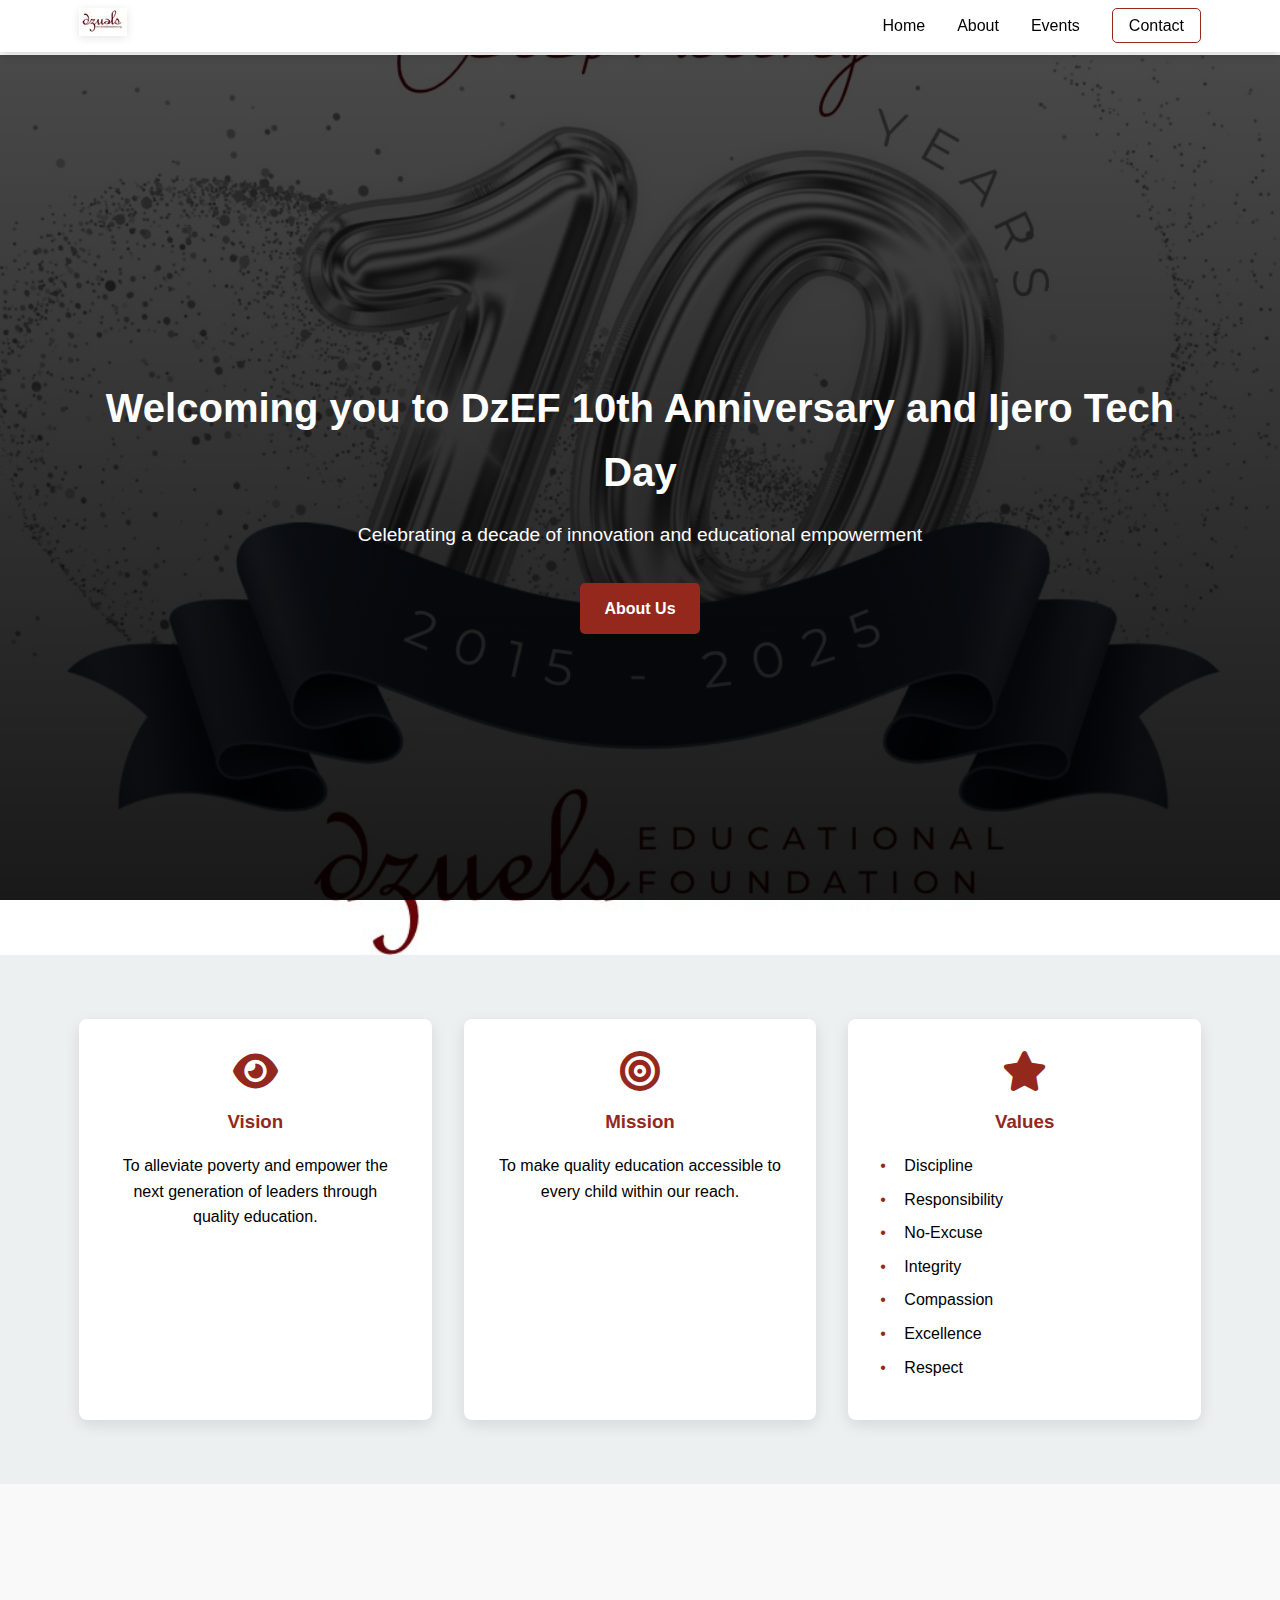
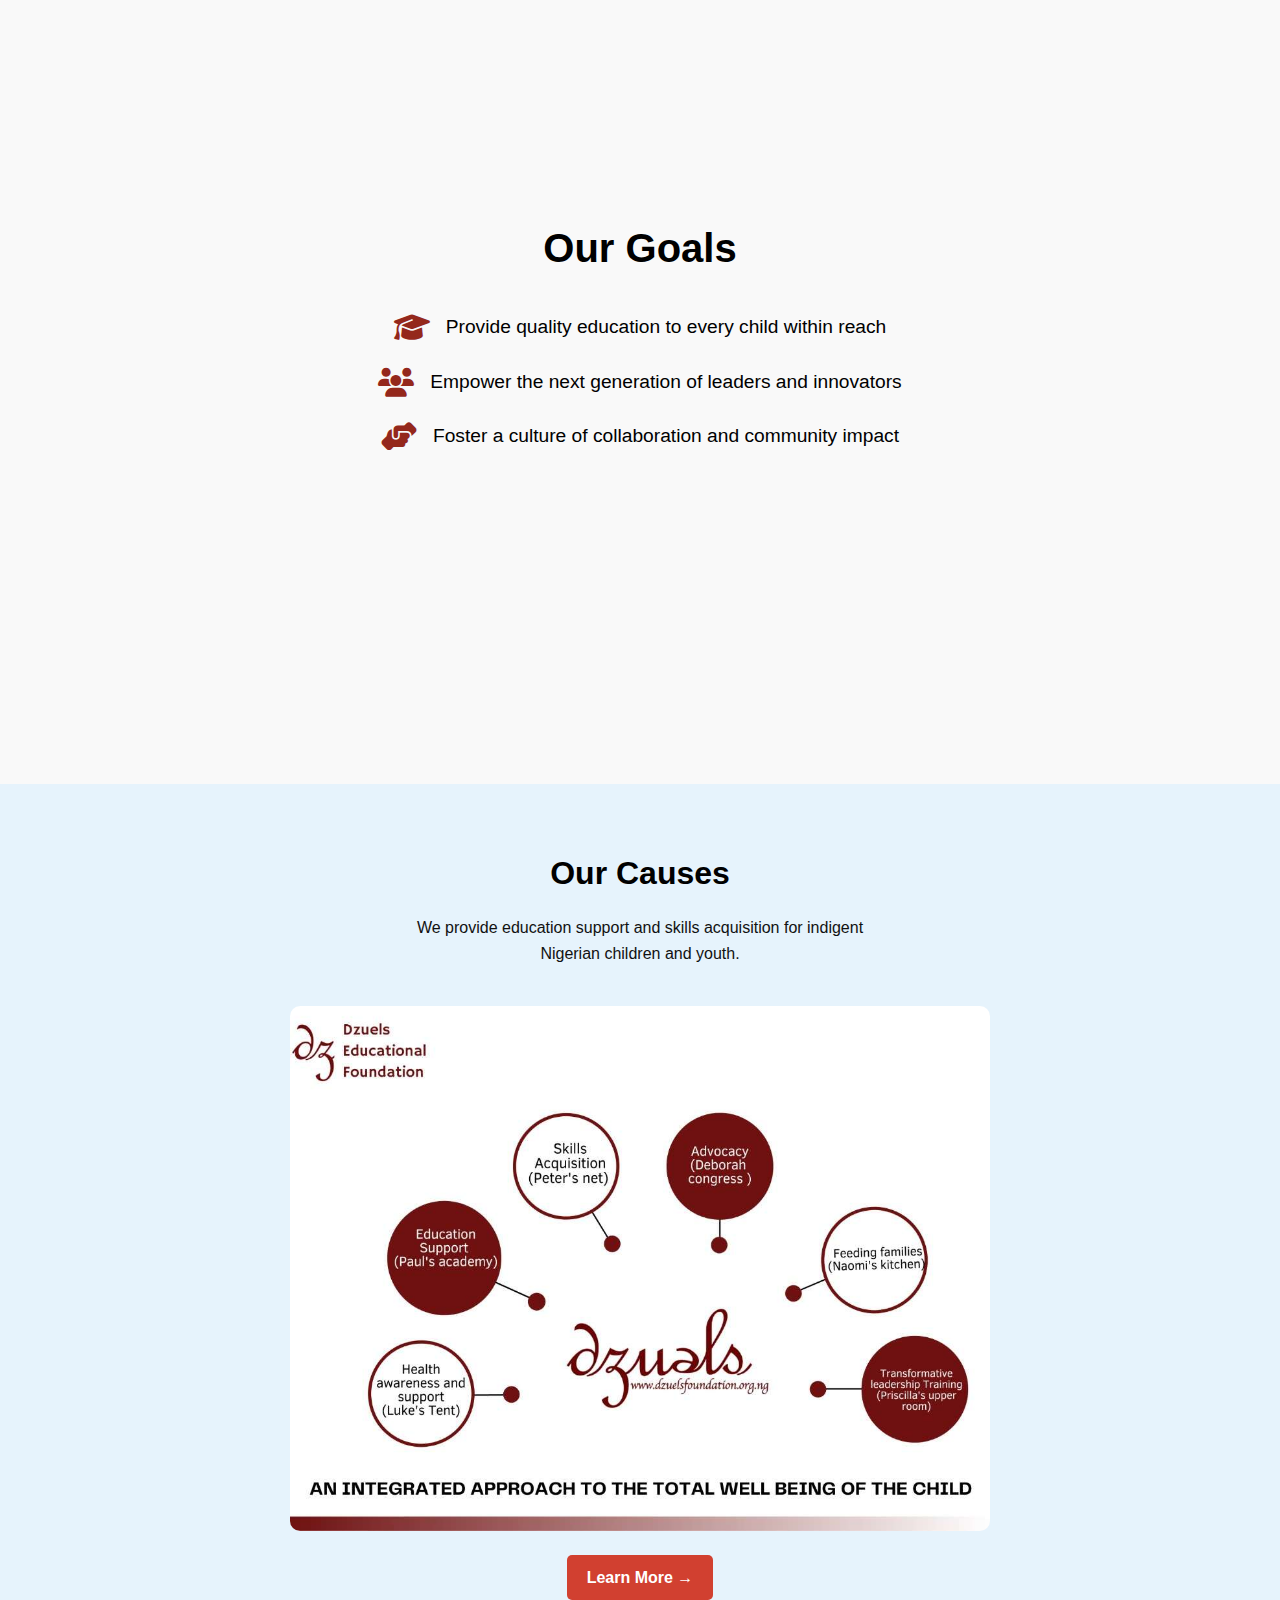
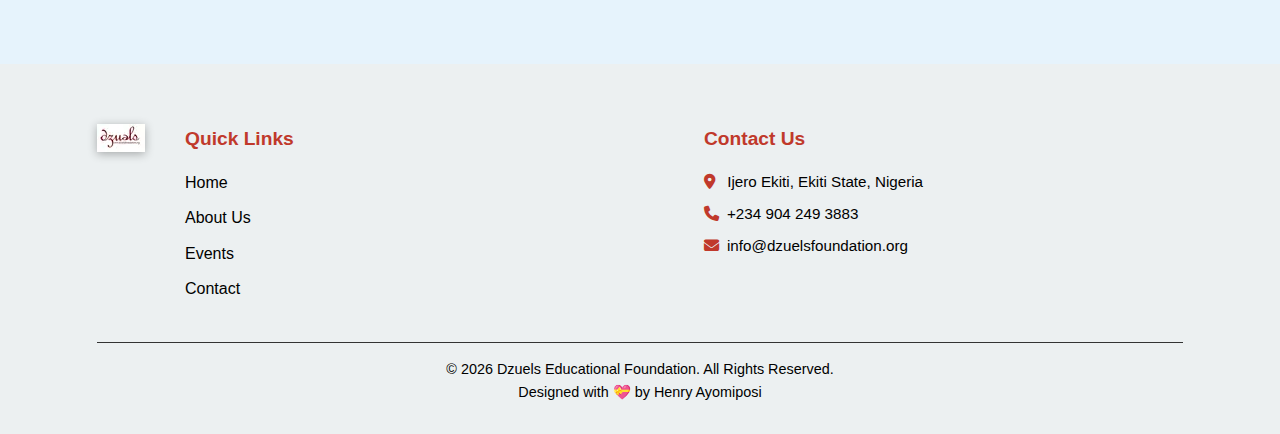
<file: index.html>
<!DOCTYPE html>
<html lang="en">
  <head>
    <meta charset="UTF-8" />
    <meta name="viewport" content="width=device-width, initial-scale=1.0" />
    <title>DzEF 10th Anniversary & Tech Day</title>
    <meta
      name="description"
      content="Celebrating a decade of innovation and educational empowerment at DzEF Foundation."
    />
    <meta name="keywords" content="DzEF, 10th Anniversary, Tech Day, Education, Innovation" />
    <meta name="author" content="Henry@dzuelsfoundation" />
    <link
      rel="icon"
      href="/Images/logo 2.png"
      type="image/x-icon"
    />
    <link rel="stylesheet" href="/Css/style.css" />
    <link
      rel="stylesheet"
      href="https://cdnjs.cloudflare.com/ajax/libs/font-awesome/6.4.0/css/all.min.css"
    />
  </head>
  <body>
    <!-- Navigation -->
    <nav class="navbar">
      <div class="container">
        <div class="logo">
          <img src="/Images/logo2.webp" alt="DzEF Foundation Logo" />
        </div>
        <ul class="nav-list">
          <li><a href="/index.html" class="active">Home</a></li>
          <li><a href="/Pages/about.html">About</a></li>
          <li><a href="/Pages/event.html">Events</a></li>
          <li><a href="/Pages/contact.html" class="contact-btn">Contact</a></li>
        </ul>
      </div>
    </nav>

    <!-- Hero -->
    <section class="hero">
      <div class="container">
        <div class="hero-content">
          <h1>Welcoming you to DzEF 10th Anniversary and Ijero Tech Day</h1>
          <p class="subtitle">
            Celebrating a decade of innovation and educational empowerment
          </p>
          <a href="/Pages/about.html" class="cta-button">About Us</a>
        </div>
      </div>
    </section>

    <!-- Mission -->
    <section class="mission-section">
      <div class="container">
        <div class="mission-grid">
          <div class="mission-card">
            <i class="fas fa-eye"></i>
            <h3>Vision</h3>
            <p>
              To alleviate poverty and empower the next generation of leaders
              through quality education.
            </p>
          </div>
          <div class="mission-card">
            <i class="fas fa-bullseye"></i>
            <h3>Mission</h3>
            <p>
              To make quality education accessible to every child within our
              reach.
            </p>
          </div>
          <div class="mission-card">
            <i class="fas fa-star"></i>
            <h3>Values</h3>
            <ul class="values-list">
              <li>Discipline</li>
              <li>Responsibility</li>
              <li>No-Excuse</li>
              <li>Integrity</li>
              <li>Compassion</li>
              <li>Excellence</li>
              <li>Respect</li>
            </ul>
          </div>
        </div>
      </div>
    </section>

    <!-- Goals -->
    <section class="goals-section">
      <div class="container">
        <h2 class="section-title">Our Goals</h2>
        <div class="goals-list">
          <div class="goal-item">
            <i class="fas fa-graduation-cap"></i>
            <p>Provide quality education to every child within reach</p>
          </div>
          <div class="goal-item">
            <i class="fas fa-users"></i>
            <p>Empower the next generation of leaders and innovators</p>
          </div>
          <div class="goal-item">
            <i class="fas fa-hands-helping"></i>
            <p>Foster a culture of collaboration and community impact</p>
          </div>
        </div>
      </div>
    </section>

    <!-- Causes -->
    <section class="causes-section">
      <div class="container">
        <div class="causes-content">
          <div class="causes-text">
            <h2>Our Causes</h2>
            <p>
              We provide education support and skills acquisition for indigent
              Nigerian children and youth.
            </p>
          </div>
          <div class="causes-image">
            <img
              src="/Images/dzuels.jpg"
              alt="DzEF Foundation beneficiaries"
              class="responsive-img"
            />
          </div>
          <a href="/Pages/about.html" class="learn-more">Learn More →</a>
        </div>
      </div>
    </section>

    <!-- Footer -->
    <footer class="main-footer">
      <div class="container">
        <div class="footer-content">
          <div class="footer-logo">
            <img src="/Images/logo2.webp" alt="DzEF Foundation Logo" />
          </div>
          <div class="footer-links">
            <h4>Quick Links</h4>
            <ul>
              <li><a href="/index.html">Home</a></li>
              <li><a href="/Pages/about.html">About Us</a></li>
              <li><a href="/Pages/event.html">Events</a></li>
              <li><a href="/Pages/contact.html">Contact</a></li>
            </ul>
          </div>
          <div class="footer-contact">
            <h4>Contact Us</h4>
            <p>
              <i class="fas fa-map-marker-alt"></i> Ijero Ekiti, Ekiti State,
              Nigeria
            </p>
            <p><i class="fas fa-phone"></i>+234 904 249 3883</p>
            <p><i class="fas fa-envelope"></i>info@dzuelsfoundation.org</p>
          </div>
        </div>
        <div class="footer-bottom">
          <p>
            &copy; <span id="year"></span> Dzuels Educational Foundation. All
            Rights Reserved.
          </p>
          <p>Designed with 💝 by <a href="#">Henry Ayomiposi</a></p>
        </div>
      </div>
    </footer>

    <script src="/JS/main.js"></script>
  </body>
</html>
</file>
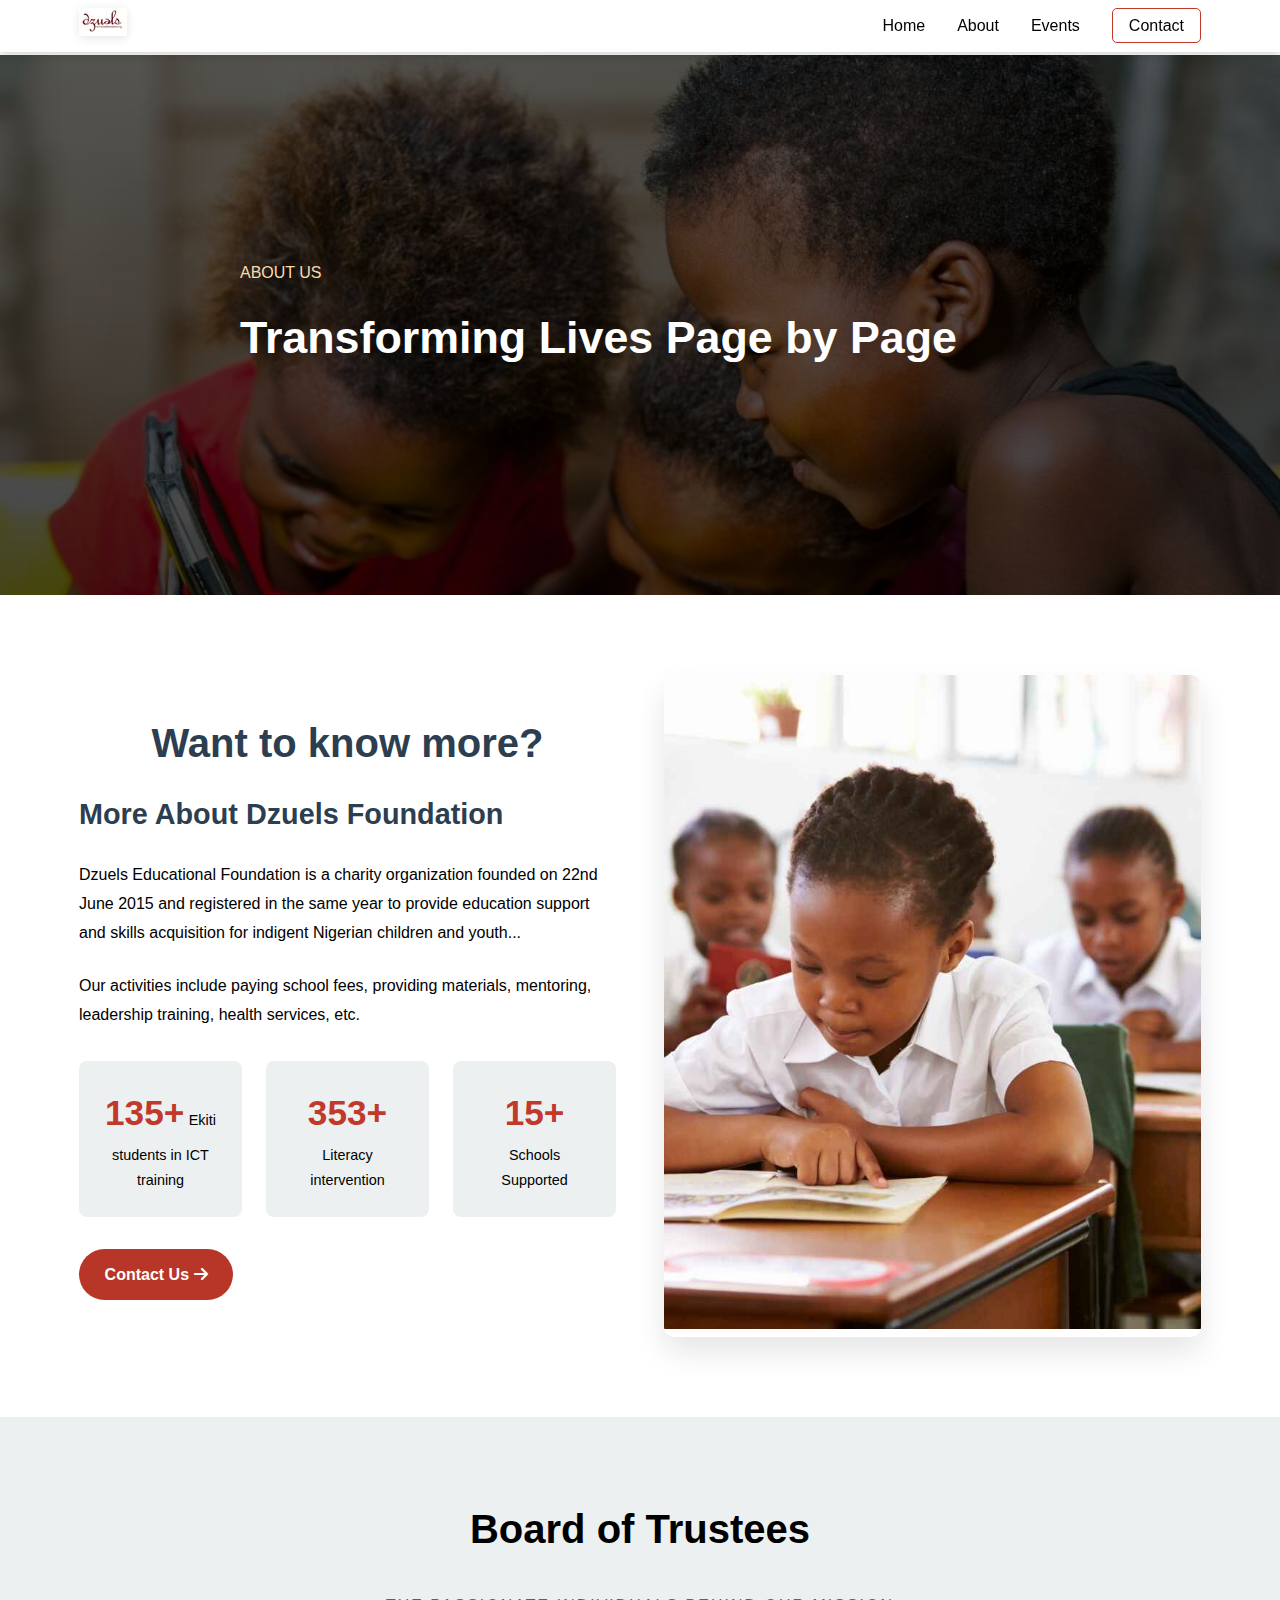
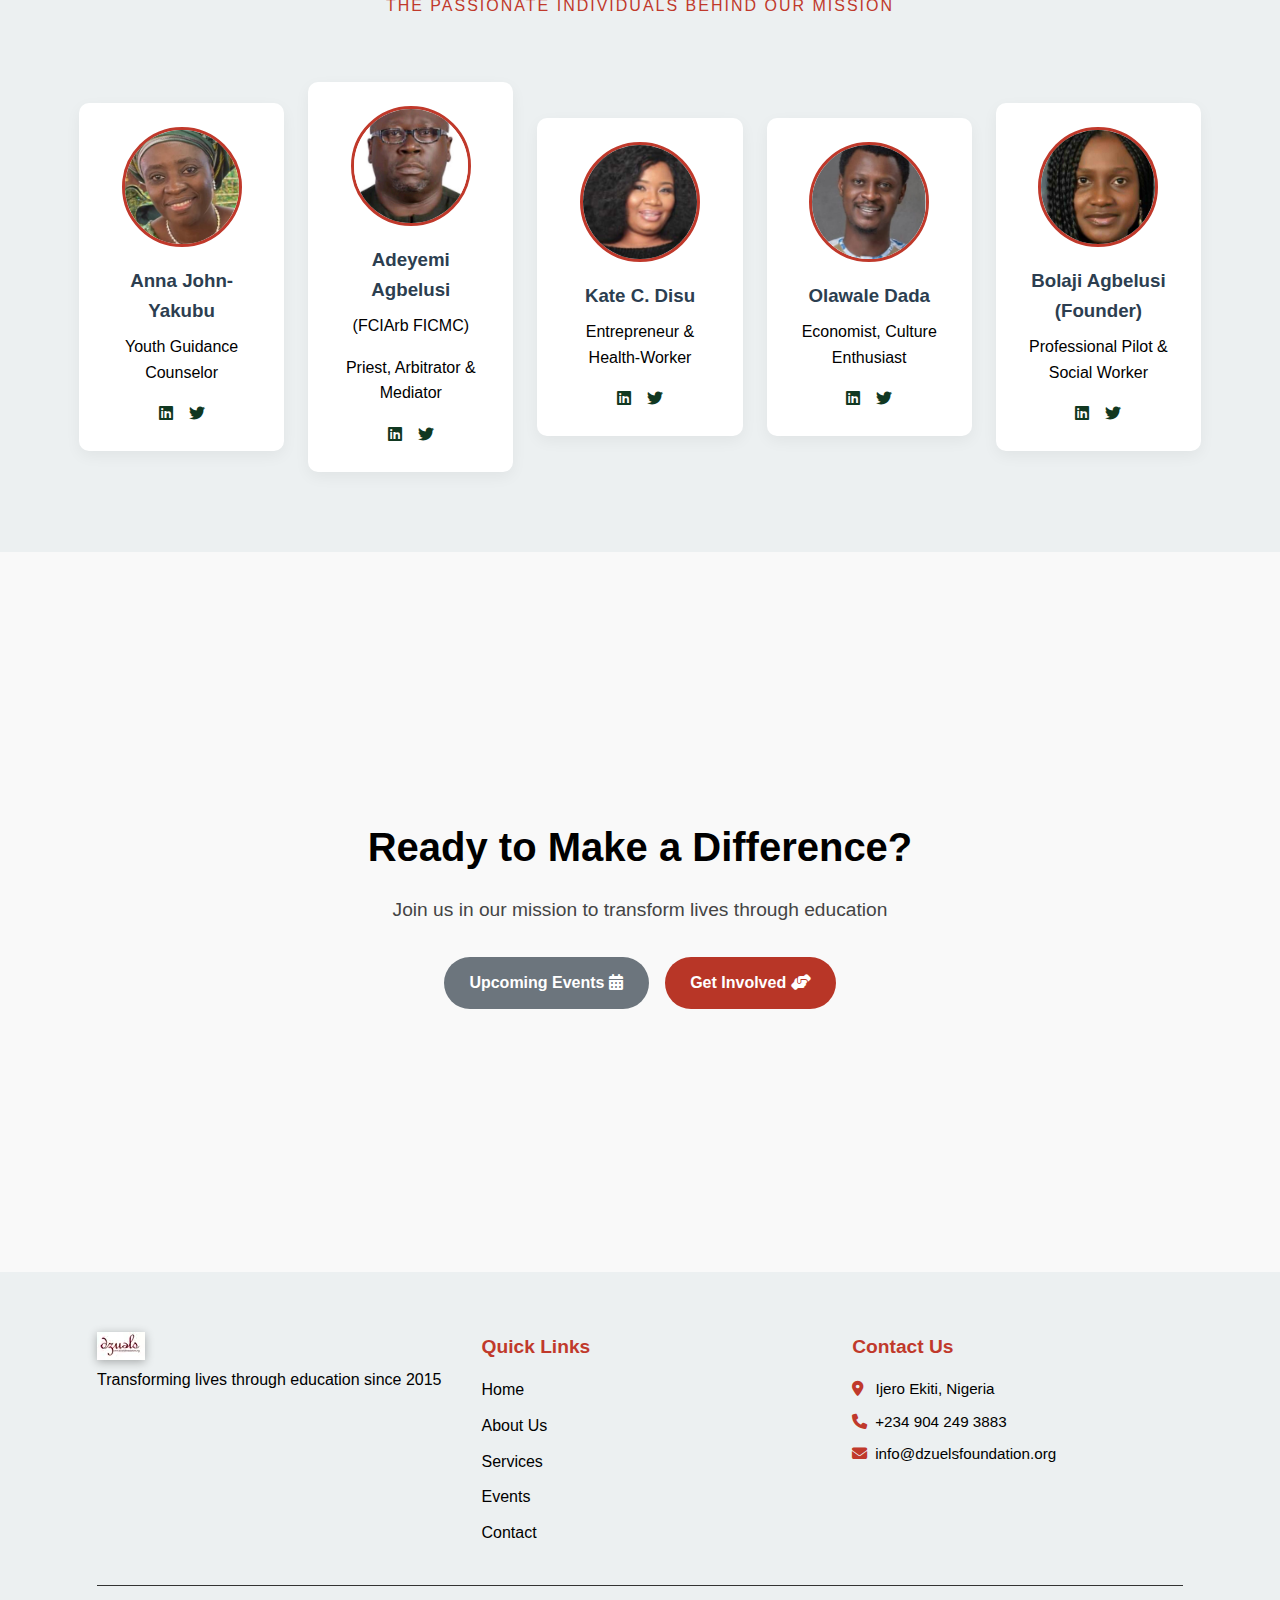
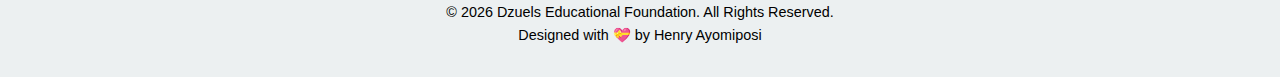
<file: Pages/about.html>
<!DOCTYPE html>
<html lang="en">
<head>
  <meta charset="UTF-8" />
  <meta name="viewport" content="width=device-width, initial-scale=1.0"/>
  <title>About Us | Dzuels Foundation</title>
  <link rel="stylesheet" href="/Css/style.css" />
  <link rel="stylesheet" href="/Css/about.css" />
  <link rel="stylesheet" href="https://cdnjs.cloudflare.com/ajax/libs/font-awesome/6.4.0/css/all.min.css" />
</head>
<body>
  <!-- Navigation -->
  <nav class="navbar">
    <div class="container">
      <div class="logo">
        <img src="/Images/logo2.webp" alt="Dzuels Foundation Logo">
      </div>
      <ul class="nav-list">
        <li><a href="/index.html">Home</a></li>
        <li><a href="/Pages/about.html" class="active">About</a></li>
        <li><a href="/Pages/event.html">Events</a></li>
        <li><a href="/Pages/contact.html" class="contact-btn">Contact</a></li>
      </ul>
    </div>
  </nav>

  <!-- About Hero Section -->
  <section class="about-hero"> 
    <div class="container">
      <div class="about-header-content">
        <p class="subtitle">About Us</p>
        <h1>Transforming Lives Page by Page</h1>
      </div>
    </div>
  </section>

  <!-- Main About Content -->
  <section class="about-main">
    <div class="container">
      <div class="about-grid">
        <div class="about-content">
          <h2 class="section-title">Want to know more?</h2>
          <h3>More About Dzuels Foundation</h3>
          <div class="about-text">
            <p>Dzuels Educational Foundation is a charity organization founded on 22nd June 2015 and registered in the same year to provide education support and skills acquisition for indigent Nigerian children and youth...</p>
            <p>Our activities include paying school fees, providing materials, mentoring, leadership training, health services, etc.</p>
          </div>
          <div class="about-stats">
            <div class="stat-item">
              <span class="stat-number">135+</span>
              <span class="stat-label">Ekiti students in ICT training</span>
            </div>
            <div class="stat-item">
              <span class="stat-number">353+</span>
              <span class="stat-label">Literacy intervention</span>
            </div>
            <div class="stat-item">
              <span class="stat-number">15+</span>
              <span class="stat-label">Schools Supported</span>
            </div>
          </div>
          <a href="https://dzuelsfoundation.org/contact" class="cta-button">Contact Us <i class="fas fa-arrow-right"></i></a>
        </div>
        <div class="about-image">
          <img src="/Images/boutpic.jpg" alt="Helping Children" class="about-img" />
          <div class="image-overlay"><p>Our team making a difference</p></div>
        </div>
      </div>
    </div>
  </section>

  <!-- Our Team -->
  <section class="team-section">
    <div class="container">
      <h2 class="section-title">Board of Trustees</h2>
      <p class="section-subtitle">The passionate individuals behind our mission</p>
      <div class="team-grid">
        <!-- Team Card 1 -->
        <div class="team-grid">
  <!-- Team Card 1 -->
  <div class="team-card">
    <div class="team-img">
      <img src="/Images/annah john  yakubu.jpg" alt="Team Member 1">
    </div>
    <h3>Anna John-Yakubu</h3>
    <p>Youth Guidance Counselor</p>
    <div class="social-links">
      <a target="_blank" href="https://www.linkedin.com/in/anna-john-yakubu-05b0b260/"><i class="fab fa-linkedin"></i></a>
      <a href="#"><i class="fab fa-twitter"></i></a>
    </div>
  </div>

  <!-- Team Card 2 -->
  <div class="team-card">
    <div class="team-img">
      <img src="/Images/adeyemi.jpg" alt="Team Member 2">
    </div>
    <h3>Adeyemi Agbelusi</h3>
    <p>(FCIArb FICMC)</p>
    <p>Priest, Arbitrator & Mediator</p>
    <div class="social-links">
      <a target="_blank" href="https://www.linkedin.com/in/yemi-agbelusi/"><i class="fab fa-linkedin"></i></a>
      <a target="_blank" href="https://x.com/adeyemiagbelusi"><i class="fab fa-twitter"></i></a>
    </div>
  </div>

  <!-- Team Card 3 -->
  <div class="team-card">
    <div class="team-img">
      <img src="/Images/kate.jpg" alt="Team Member 3">
    </div>
    <h3>Kate C. Disu</h3>
    <p>Entrepreneur & Health-Worker</p>
    <div class="social-links">
      <a target="_blank" href="#"><i class="fab fa-linkedin"></i></a>
      <a target="_blank" href="#"><i class="fab fa-twitter"></i></a>
    </div>
  </div>

  <!-- Team Card 4 -->
  <div class="team-card">
    <div class="team-img">
      <img src="/Images/olawale.jpg" alt="Team Member 4">
    </div>
    <h3>Olawale Dada</h3>
    <p>Economist, Culture Enthusiast</p>
    <div class="social-links">
      <a target="_blank" href="#"><i class="fab fa-linkedin"></i></a>
      <a target="_blank" href="#"><i class="fab fa-twitter"></i></a>
    </div>
  </div>

  <!-- Team Card 5 -->
  <div class="team-card">
    <div class="team-img">
      <img src="/Images/bolaji.jpg" alt="Team Member 5">
    </div>
    <h3>Bolaji Agbelusi (Founder)</h3>
    <p>Professional Pilot & Social Worker</p>
    <div class="social-links">
      <a  target="_blank" href="https://www.linkedin.com/in/bolaji-agbelusi-28699525/"><i class="fab fa-linkedin"></i></a>
      <a target="_blank" href="https://x.com/search?q=Bolaji%20Agbelusi&src=typed_query&f=top"><i class="fab fa-twitter"></i></a>
    </div>
  </div>
</div>
    </div>
  </section>

  <!-- CTA -->
  <section class="cta-section">
    <div class="container">
      <h2>Ready to Make a Difference?</h2>
      <p>Join us in our mission to transform lives through education</p>
      <div class="cta-buttons">
        <a href="/Pages/event.html" class="cta-button secondary">
          Upcoming Events <i class="fas fa-calendar-alt"></i>
        </a>
        <a href="/Pages/contact.html" class="cta-button">
          Get Involved <i class="fas fa-hands-helping"></i>
        </a>
      </div>
    </div>
  </section>

  <!-- Footer -->
  <footer class="main-footer">
    <div class="container">
      <div class="footer-content">
        <div class="footer-logo">
          <img src="/Images/logo2.webp" alt="DzEF Logo">
          <p>Transforming lives through education since 2015</p>
        </div>
        <div class="footer-links">
          <h4>Quick Links</h4>
          <ul>
            <li><a href="/index.html">Home</a></li>
            <li><a href="/Pages/about.html">About Us</a></li>
            <li><a href="/Pages/service.html">Services</a></li>
            <li><a href="/Pages/event.html">Events</a></li>
            <li><a href="/Pages/contact.html">Contact</a></li>
          </ul>
        </div>
        <div class="footer-contact">
          <h4>Contact Us</h4>
          <p><i class="fas fa-map-marker-alt"></i> Ijero Ekiti, Nigeria</p>
          <p><i class="fas fa-phone"></i>+234 904 249 3883</p>
          <p><i class="fas fa-envelope"></i>info@dzuelsfoundation.org</p>
        </div>
      </div>
      <div class="footer-bottom">
        <p>&copy; <span id="year"></span> Dzuels Educational Foundation. All Rights Reserved.</p>
        <p>Designed with 💝 by <a href="#">Henry Ayomiposi</a></p>
      </div>
    </div>
  </footer>

  <script src="/JS/main.js"></script>
</body>
</html>
</file>
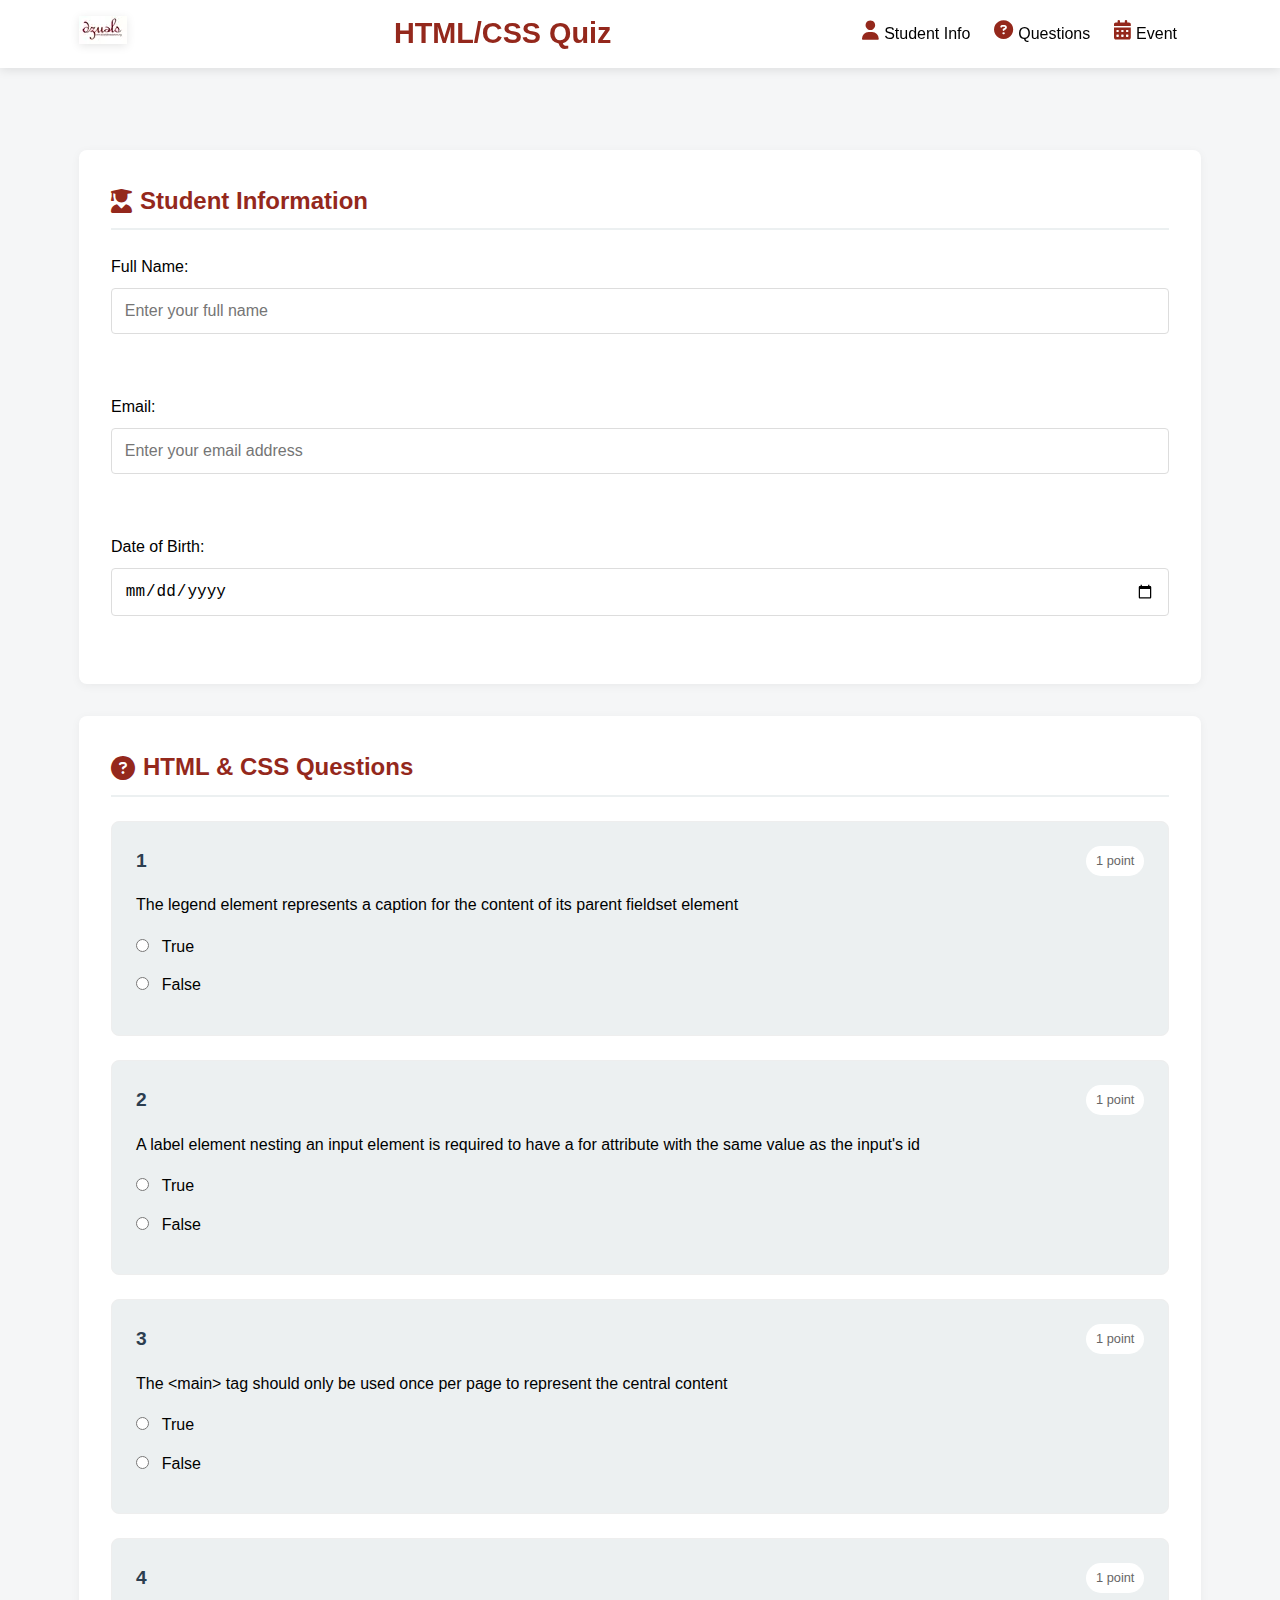
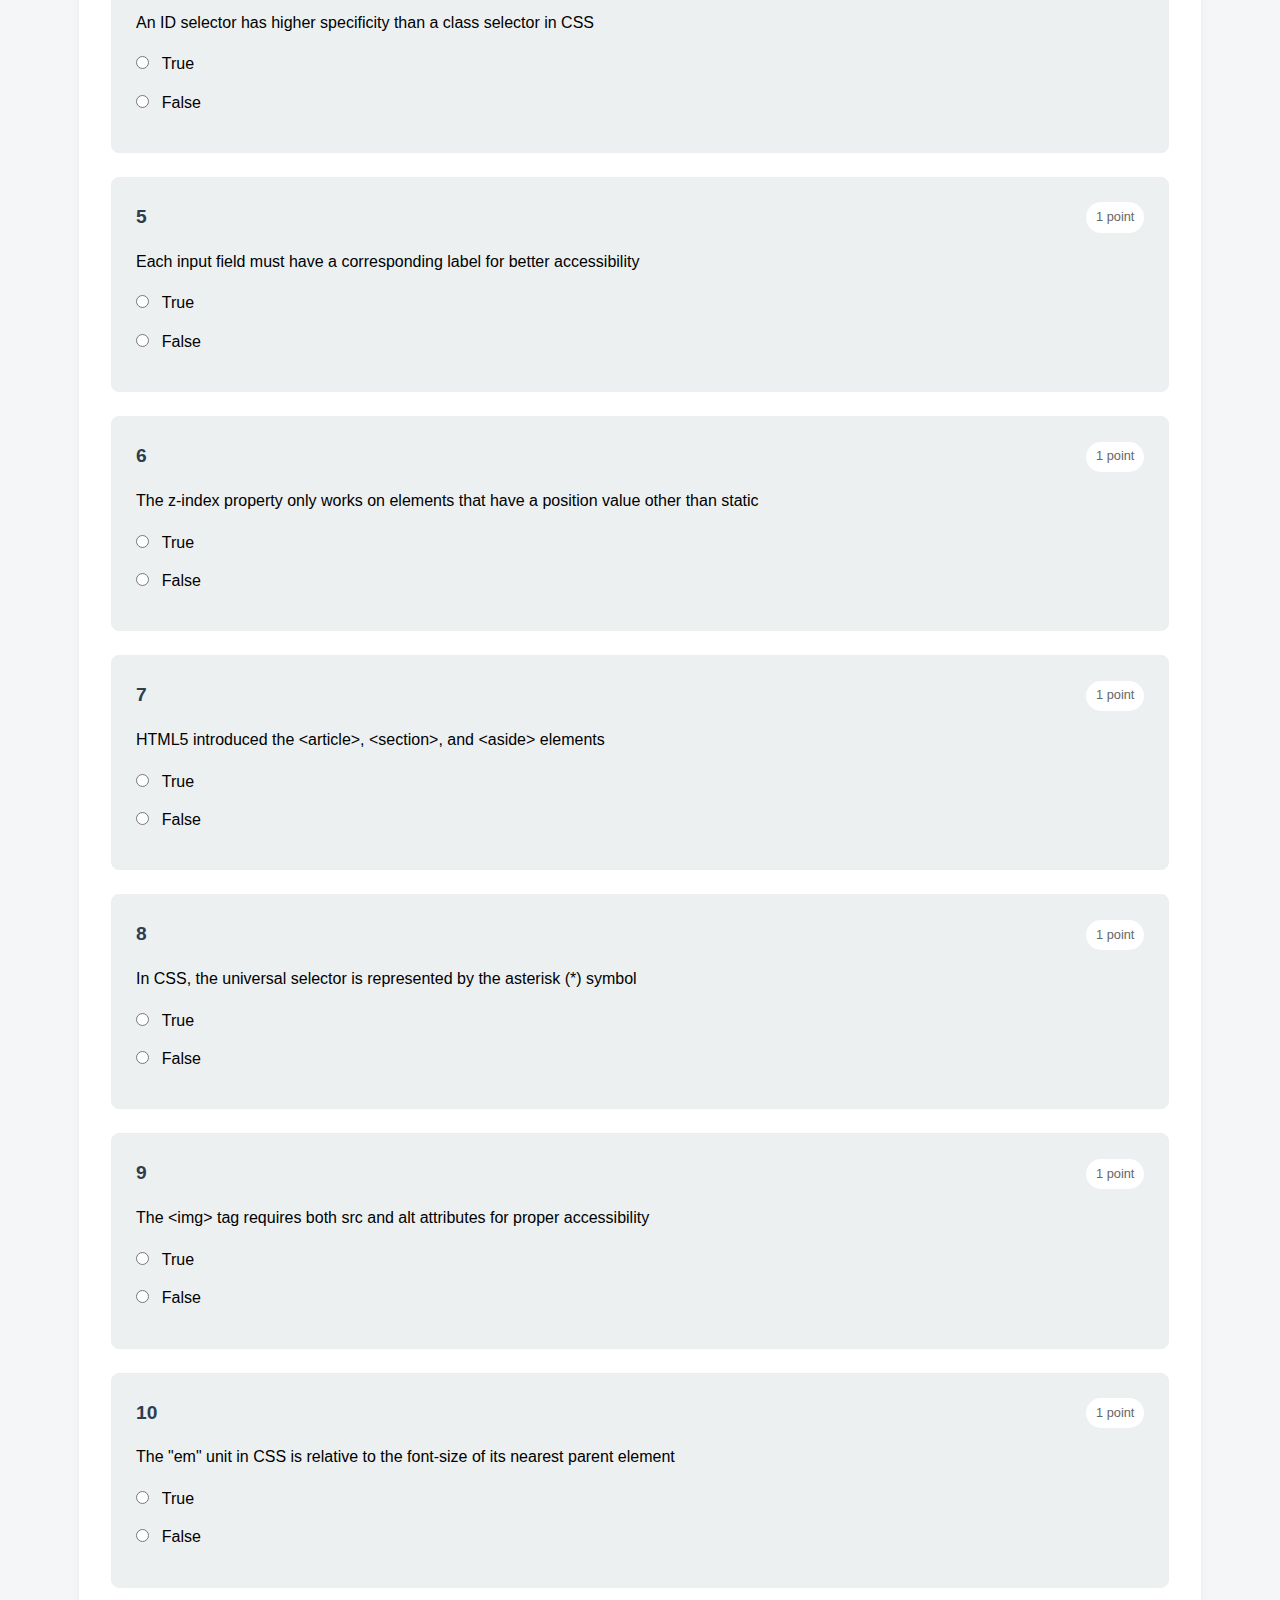
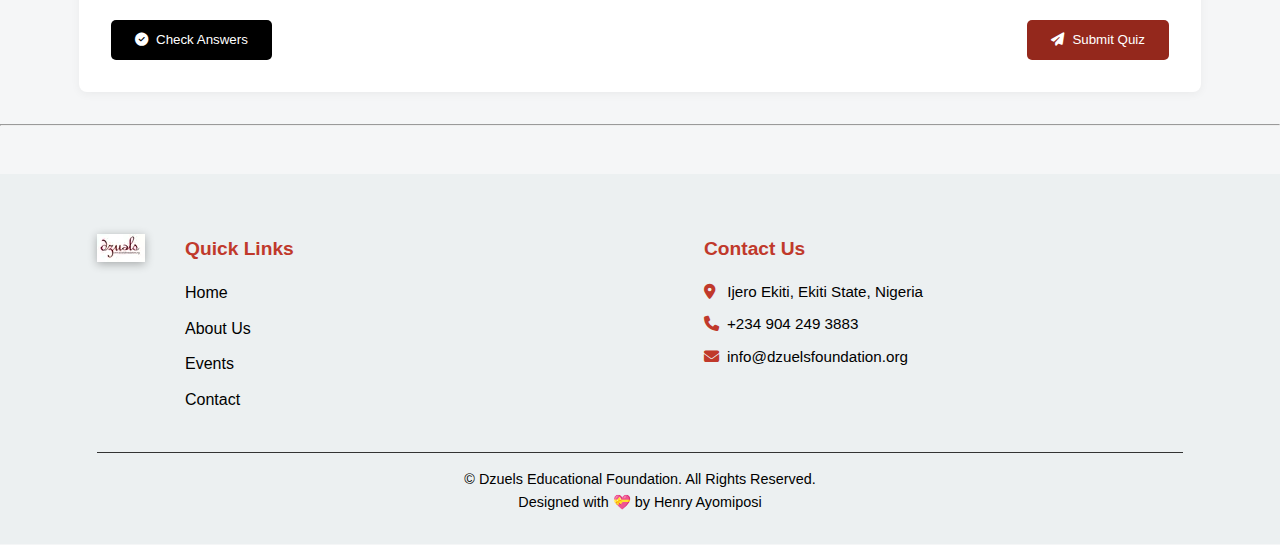
<file: Pages/quiz.html>
<!DOCTYPE html>
<html lang="en">
<head>
  <meta charset="UTF-8">
  <meta name="viewport" content="width=device-width, initial-scale=1.0">
  <meta name="description" content="Dzuels Foundation HTML/CSS Quiz for Tech Day">
  <meta name="keywords" content="HTML, CSS, Quiz, Dzuels Foundation, Tech Day">
  <meta name="author" content="Henry@dzuelsfoundation">
  <link rel="icon" href="/Images/logo 2.png" type="image/x-icon">
  <title>HTML/CSS Quiz | Dzuels Foundation Tech Day</title>
  <link rel="stylesheet" href="/Css/quiz.css">
  <link rel="stylesheet" href="/Css/style.css">
  <link rel="stylesheet" href="https://cdnjs.cloudflare.com/ajax/libs/font-awesome/6.4.0/css/all.min.css">
</head>
<body>
  <!-- Quiz Header -->
  <header class="quiz-header">
    <div class="container">
      <div class="header-content">
        <div class="logo">
          <img src="/Images/logo2.webp" alt="Dzuels Foundation Logo" id="logo">
        </div>
        <div class="header-text">
          <h1>HTML/CSS Quiz</h1>
        </div>
        <nav class="quiz-nav">
          <ul>
            <li><a href="#student-info"><i class="fas fa-user"></i> Student Info</a></li>
            <li><a href="#quiz-questions"><i class="fas fa-question-circle"></i> Questions</a></li>
            <li><a href="/Pages/event.html"><i class="fas fa-calendar-alt"></i> Event</a></li>
          </ul>
        </nav>
      </div>
    </div>
  </header>

  <!-- Main Quiz Content -->
  <main class="quiz-main">
    <div class="container">
      <form id="quiz-form" method="post" action="https://dzuels.org/practice-project/accessibility-quiz">
        <!-- Student Information Section -->
        <section class="student-info" role="region" aria-labelledby="student-info">
          <h2 id="student-info"><i class="fas fa-user-graduate"></i> Student Information</h2>
          <div class="form-grid">
            <div class="form-group">
              <label for="name">Full Name:</label>
              <input type="text" id="name" name="name" required placeholder="Enter your full name">
              <span class="error-message" id="name-error"></span>
            </div>

            <div class="form-group">
              <label for="email">Email:</label>
              <input type="email" id="email" name="email" required placeholder="Enter your email address">
              <span class="error-message" id="email-error"></span>
            </div>

            <div class="form-group">
              <label for="date">Date of Birth:</label>
              <input type="date" id="date" name="date" required>
              <span class="error-message" id="date-error"></span>
            </div>
          </div>
        </section>

        <section class="quiz-questions" role="region" aria-labelledby="quiz-questions">
  <h2 id="quiz-questions"><i class="fas fa-question-circle"></i> HTML & CSS Questions</h2>
  
  <!-- Question 1 -->
  <div class="question-card">
    <div class="question-header">
      <h3><span class="sr-only">Question</span> 1</h3>
      <p class="question-points">1 point</p>
    </div>
    <fieldset class="question-fieldset" name="html-q1">
      <legend>The legend element represents a caption for the content of its parent fieldset element</legend>
      <ul class="answers-list">
        <li><input type="radio" id="html-q1-true" name="html-q1" value="true"><label for="html-q1-true">True</label></li>
        <li><input type="radio" id="html-q1-false" name="html-q1" value="false"><label for="html-q1-false">False</label></li>
      </ul>
    </fieldset>
  </div>

  <!-- Question 2 -->
  <div class="question-card">
    <div class="question-header">
      <h3><span class="sr-only">Question</span> 2</h3>
      <p class="question-points">1 point</p>
    </div>
    <fieldset class="question-fieldset" name="html-q2">
      <legend>A label element nesting an input element is required to have a for attribute with the same value as the input's id</legend>
      <ul class="answers-list">
        <li><input type="radio" id="html-q2-true" name="html-q2" value="true"><label for="html-q2-true">True</label></li>
        <li><input type="radio" id="html-q2-false" name="html-q2" value="false"><label for="html-q2-false">False</label></li>
      </ul>
    </fieldset>
  </div>

  <!-- Question 3 -->
  <div class="question-card">
    <div class="question-header">
      <h3><span class="sr-only">Question</span> 3</h3>
      <p class="question-points">1 point</p>
    </div>
    <fieldset class="question-fieldset" name="html-q3">
      <legend>The &lt;main&gt; tag should only be used once per page to represent the central content</legend>
      <ul class="answers-list">
        <li><input type="radio" id="html-q3-true" name="html-q3" value="true"><label for="html-q3-true">True</label></li>
        <li><input type="radio" id="html-q3-false" name="html-q3" value="false"><label for="html-q3-false">False</label></li>
      </ul>
    </fieldset>
  </div>

  <!-- Question 4 -->
  <div class="question-card">
    <div class="question-header">
      <h3><span class="sr-only">Question</span> 4</h3>
      <p class="question-points">1 point</p>
    </div>
    <fieldset class="question-fieldset" name="css-q1">
      <legend>An ID selector has higher specificity than a class selector in CSS</legend>
      <ul class="answers-list">
        <li><input type="radio" id="css-q1-true" name="css-q1" value="true"><label for="css-q1-true">True</label></li>
        <li><input type="radio" id="css-q1-false" name="css-q1" value="false"><label for="css-q1-false">False</label></li>
      </ul>
    </fieldset>
  </div>

  <!-- Question 5 -->
  <div class="question-card">
    <div class="question-header">
      <h3><span class="sr-only">Question</span> 5</h3>
      <p class="question-points">1 point</p>
    </div>
    <fieldset class="question-fieldset" name="html-q4">
      <legend>Each input field must have a corresponding label for better accessibility</legend>
      <ul class="answers-list">
        <li><input type="radio" id="html-q4-true" name="html-q4" value="true"><label for="html-q4-true">True</label></li>
        <li><input type="radio" id="html-q4-false" name="html-q4" value="false"><label for="html-q4-false">False</label></li>
      </ul>
    </fieldset>
  </div>

  <!-- Question 6 -->
  <div class="question-card">
    <div class="question-header">
      <h3><span class="sr-only">Question</span> 6</h3>
      <p class="question-points">1 point</p>
    </div>
    <fieldset class="question-fieldset" name="css-q2">
      <legend>The z-index property only works on elements that have a position value other than static</legend>
      <ul class="answers-list">
        <li><input type="radio" id="css-q2-true" name="css-q2" value="true"><label for="css-q2-true">True</label></li>
        <li><input type="radio" id="css-q2-false" name="css-q2" value="false"><label for="css-q2-false">False</label></li>
      </ul>
    </fieldset>
  </div>

  <!-- Question 7 -->
  <div class="question-card">
    <div class="question-header">
      <h3><span class="sr-only">Question</span> 7</h3>
      <p class="question-points">1 point</p>
    </div>
    <fieldset class="question-fieldset" name="html-q5">
      <legend>HTML5 introduced the &lt;article&gt;, &lt;section&gt;, and &lt;aside&gt; elements</legend>
      <ul class="answers-list">
        <li><input type="radio" id="html-q5-true" name="html-q5" value="true"><label for="html-q5-true">True</label></li>
        <li><input type="radio" id="html-q5-false" name="html-q5" value="false"><label for="html-q5-false">False</label></li>
      </ul>
    </fieldset>
  </div>

  <!-- Question 8 -->
  <div class="question-card">
    <div class="question-header">
      <h3><span class="sr-only">Question</span> 8</h3>
      <p class="question-points">1 point</p>
    </div>
    <fieldset class="question-fieldset" name="css-q3">
      <legend>In CSS, the universal selector is represented by the asterisk (*) symbol</legend>
      <ul class="answers-list">
        <li><input type="radio" id="css-q3-true" name="css-q3" value="true"><label for="css-q3-true">True</label></li>
        <li><input type="radio" id="css-q3-false" name="css-q3" value="false"><label for="css-q3-false">False</label></li>
      </ul>
    </fieldset>
  </div>

  <!-- Question 9 -->
  <div class="question-card">
    <div class="question-header">
      <h3><span class="sr-only">Question</span> 9</h3>
      <p class="question-points">1 point</p>
    </div>
    <fieldset class="question-fieldset" name="html-q6">
      <legend>The &lt;img&gt; tag requires both src and alt attributes for proper accessibility</legend>
      <ul class="answers-list">
        <li><input type="radio" id="html-q6-true" name="html-q6" value="true"><label for="html-q6-true">True</label></li>
        <li><input type="radio" id="html-q6-false" name="html-q6" value="false"><label for="html-q6-false">False</label></li>
      </ul>
    </fieldset>
  </div>

  <!-- Question 10 -->
  <div class="question-card">
    <div class="question-header">
      <h3><span class="sr-only">Question</span> 10</h3>
      <p class="question-points">1 point</p>
    </div>
    <fieldset class="question-fieldset" name="css-q4">
      <legend>The "em" unit in CSS is relative to the font-size of its nearest parent element</legend>
      <ul class="answers-list">
        <li><input type="radio" id="css-q4-true" name="css-q4" value="true"><label for="css-q4-true">True</label></li>
        <li><input type="radio" id="css-q4-false" name="css-q4" value="false"><label for="css-q4-false">False</label></li>
      </ul>
    </fieldset>
  </div>

  <!-- Quiz Controls -->
  <div class="quiz-controls">
    <button type="button" id="check-answers" class="quiz-btn">
      <i class="fas fa-check-circle"></i> Check Answers
    </button>
    <button type="submit" class="quiz-btn submit-btn">
      <i class="fas fa-paper-plane"></i> Submit Quiz
    </button>
  </div>

  <!-- Results Display -->
  <div id="quiz-results" class="results-container">
    <h3>Your Results</h3>
    <div class="score-display">
      <p>Score: <span id="score">0</span>/10</p>
      <p>Percentage: <span id="percentage">0</span>%</p>
    </div>
    <div class="feedback">
      <p id="feedback-text"></p>
    </div>
  </div>
</section>

      </form>
    </div>

    <hr>
  </main>

  <!-- Footer -->
    <footer class="main-footer">
      <div class="container">
        <div class="footer-content">
          <div class="footer-logo">
            <img src="/Images/logo2.webp" alt="DzEF Foundation Logo" />
          </div>
          <div class="footer-links">
            <h4>Quick Links</h4>
            <ul>
              <li><a href="/index.html">Home</a></li>
              <li><a href="/Pages/about.html">About Us</a></li>
              <li><a href="/Pages/event.html">Events</a></li>
              <li><a href="/Pages/contact.html">Contact</a></li>
            </ul>
          </div>
          <div class="footer-contact">
            <h4>Contact Us</h4>
            <p>
              <i class="fas fa-map-marker-alt"></i> Ijero Ekiti, Ekiti State,
              Nigeria
            </p>
            <p><i class="fas fa-phone"></i>+234 904 249 3883</p>
            <p><i class="fas fa-envelope"></i>info@dzuelsfoundation.org</p>
          </div>
        </div>
        <div class="footer-bottom">
          <p>
            &copy; <span id="year"></span> Dzuels Educational Foundation. All
            Rights Reserved.
          </p>
          <p>Designed with 💝 by <a href="#">Henry Ayomiposi</a></p>
        </div>
      </div>
    </footer>

  <script src="/JS/quiz.js"></script>
</body>
</html>
</file>
<file: Css/style.css>
:root {
  --primary-color: #2c3e50;
  --secondary-color: #94281c;
  --tertiary-color: #f39c12;
  --accent-color: #3498db;
  --light-color: #ecf0f1;
  --dark-color: #2c3e50;
  --text-color: #000000;
  --white: #fff;
}

* {
  margin: 0;
  padding: 0;
  box-sizing: border-box;
}

body {
  font-family: 'Segoe UI', Tahoma, Geneva, Verdana, sans-serif;
  line-height: 1.6;
  color: var(--text-color);
}

.container {
  width: 90%;
  max-width: 1200px;
  margin: 0 auto;
  padding: 0 15px;
}

/* Navigation */
.navbar {
  background-color: var(--white);
  padding: 0.5rem 0;
  position: fixed;
  width: 100%;
  top: 0;
  z-index: 1000;
  box-shadow: 0 2px 10px rgba(0,0,0,0.2);
}

.navbar .container {
  display: flex;
  justify-content: space-between;
  align-items: center;
}

.logo img {
  height: auto;
  box-shadow: 0 2px 10px rgba(0,0,0,0.1);
}

.nav-list {
  display: flex;
  list-style: none;
}

.nav-list li {
  margin-left: 2rem;
}

.nav-list a {
  color: black;
  text-decoration: none;
  font-weight: 500;
  transition: color 0.3s;
}

.nav-list a:hover {
  color: var(--secondary-color);
}
.nav-list.active {
  color: var(--secondary-color);
}

.contact-btn {
  background-color: var(--white);
  border: 1px solid var(--secondary-color);
  color: var(--secondary-color);
  padding: 0.5rem 1rem;
  border-radius: 5px;
}

/* Hero Section */
.hero {
  background: linear-gradient(rgba(0,0,0,0.7), rgba(0,0,0,0.9)), url('/Images/dzef\ 10th\ anniversary.jpg');
  background-size: cover;
  background-position: center;
  background-repeat: no-repeat;
  background-attachment: fixed;
  height: 100vh;
  display: flex;
  align-items: center;
  text-align: center;
  color: var(--white);
  margin-top: 55px;
}

.hero-content h1 {
  font-size: 2.5rem;
  margin-bottom: 1rem;
}

.subtitle {
  font-size: 1.2rem;
  margin-bottom: 2rem;
}

.cta-button {
  display: inline-block;
  background-color: var(--secondary-color);
  color: var(--white);
  padding: 0.8rem 1.5rem;
  border-radius: 5px;
  text-decoration: none;
  font-weight: bold;
  transition: background-color 0.3s;
}

.cta-button:hover {
  background-color: #c0392b;
}

/* Mission Section */
.mission-section {
  padding: 4rem 0;
  background-color: var(--light-color);
}

.section-title {
  text-align: center;
  margin-bottom: 3rem;
  font-size: 2rem;
  color: var(--primary-color);
}

.mission-grid {
  display: grid;
  grid-template-columns: repeat(auto-fit, minmax(300px, 1fr));
  gap: 2rem;
}

.mission-card {
  background: var(--white);
  padding: 2rem;
  border-radius: 8px;
  box-shadow: 0 5px 15px rgba(0,0,0,0.1);
  text-align: center;
  transition: transform 0.3s;
}

.mission-card:hover {
  transform: translateY(-10px);
}

.mission-card i {
  font-size: 2.5rem;
  color: var(--secondary-color);
  margin-bottom: 1rem;
}

.mission-card h3 {
  margin-bottom: 1rem;
  color: var(--secondary-color);
}

.values-list {
  list-style: none;
  text-align: left;
  padding-left: 0;
}

.values-list li {
  margin-bottom: 0.5rem;
  position: relative;
  padding-left: 1.5rem;
}

.values-list li:before {
  content: "•";
  color: var(--secondary-color);
  position: absolute;
  left: 0;
}

.goals-section {
  display: flex;
  align-items: center;
  justify-content: center;
  min-height: 100vh; 
  background: #f9f9f9; 
  text-align: center;
  padding: 2rem;
}

.goals-section .container {
  max-width: 800px;
  width: 100%;
}

.section-title {
  font-size: 2.5rem;
  margin-bottom: 2rem;
  color: #000000;
}

.goals-list {
  display: flex;
  flex-direction: column;
  gap: 1.5rem;
}

.goal-item {
  display: flex;
  align-items: center;
  gap: 1rem;
  font-size: 1.2rem;
  justify-content: center;
}

.goal-item i {
  font-size: 1.8rem;
  color: var(--secondary-color, #c0392b); 
}


/* Causes Section */
.causes-section {
  padding: 4rem 0;
  background-color: rgb(230, 243, 252);
}

.causes-content {
  display: flex;
  flex-direction: column;
  align-items: center;
  justify-content: center;
  gap: 1rem;
  flex-wrap: wrap;
  text-align: center;
}

.causes-text {
  flex: 1 1 100px;
  max-width: 500px;
}

.causes-text h2 {
  font-size: 2rem;
  color: #000;
  margin-bottom: 1rem;
}

.causes-text p {
  font-size: 1rem;
  color: #111;
  margin-bottom: 1.5rem;
}

.learn-more {
  text-decoration: none;
  color: #fff;
  background-color: #d14030;
  padding: 0.6rem 1.2rem;
  border-radius: 5px;
  font-weight: bold;
  transition: background-color 0.3s ease;
}

.learn-more:hover {
  background-color: #c0392b;
}

.causes-image {
  flex: 1 1 300px;
  max-width: 700px;
}

.causes-image img.responsive-img {
  width: 100%;
  height: auto;
  border-radius: 10px;
  object-fit: cover;
}


/* Footer Section */
.main-footer {
  background-color: #ecf0f1;
  color: black;
  padding: 60px 20px 30px;
}

.footer-content {
  display: flex;
  flex-wrap: wrap;
  justify-content: space-between;
  gap: 40px;
  margin-bottom: 30px;
}

.footer-logo img {
  height: auto;
  box-shadow: 0 2px 10px rgba(0,0,0,0.3);
}

.footer-links,
.footer-contact {
  flex: 1 1 200px;
}

.footer-links h4,
.footer-contact h4 {
  font-size: 1.2rem;
  margin-bottom: 15px;
  color: #c0392b;
}

.footer-links ul {
  list-style: none;
  padding: 0;
  margin: 0;
}

.footer-links ul li {
  margin-bottom: 10px;
}

.footer-links ul li a {
  text-decoration: none;
  color: black;
  transition: color 0.3s ease;
}

.footer-links ul li a:hover {
  color: #c0392b;
}

.footer-contact p {
  margin: 8px 0;
  font-size: 0.95rem;
}

.footer-contact i {
  margin-right: 8px;
  color: #c0392b;
}

.footer-bottom {
  text-align: center;
  border-top: 1px solid #333;
  padding-top: 15px;
  font-size: 0.9rem;
}

.footer-bottom a {
  color: #000;
  text-decoration: none;
}

.footer-bottom a:hover {
  text-decoration: underline;
  color: #c0392b;
}

/* Responsive */
@media (max-width: 768px) {
  .navbar .container {
    flex-direction: column;
    align-items: center;
    padding: 0.7rem 0;
  }

  .nav-list {
    position: fixed;
    top: 40px;
    width: 100%;
    background-color: var(--white);
    color: var(--text-color);
    flex-direction: column;
    align-items: center;
    padding-top: 0.5rem 0;
    padding-bottom: 0.5rem;
    transition: left 0.3s;
  }

  .nav-list.active {
    left: 0;
  }

  .nav-list li {
    margin: 0.1rem 0;
  }

  .hero-content h1 {
    font-size: 2rem;
  }

  .footer-content {
    flex-direction: column;
    align-items: center;
    text-align: center;
  }

  .footer-links,
  .footer-contact {
    width: 100%;
  }
}
</file>
<file: Css/about.css>
:root {
  --primary-color: #2c3e50;
  --secondary-color: #c0392b;
  --hover-secondary-color: #b83627;
  --tertiary-color: #f39c12;
  --select-tertiary-color: #fadcac;
  --accent-color: #3498db;
  --light-color: #ecf0f1;
  --dark-color: #2c3e50;
  --text-color: #000000;
  --white: #fff;
  --green: #113821;
}

.about-hero {
  background: linear-gradient(rgba(0,0,0,0.6), rgba(0,0,0,0.8)), url('/Images/learning.jpg');
  background-size: cover;
  background-position: center;
    background-repeat: no-repeat;
  background-attachment: fixed;
  height: 60vh;
  display: grid;
  align-items: center;
  color: white;
  margin-top: 55px;
}

.about-hero .about-header-content {
  max-width: 800px;
  margin: 0 auto;
}

.about-hero h1 {
  font-size: 2.8rem;
  margin-bottom: 1rem;
}
.subtitle{
      font-size: 1rem;
  color: var(--select-tertiary-color);
  text-transform: uppercase;
  margin-bottom: 1rem;
}

.section-subtitle {
  font-size: 1rem;
  color: var(--secondary-color);
  text-transform: uppercase;
  letter-spacing: 2px;
  margin-bottom: 1rem;
}

.about-main {
  padding: 5rem 0;
}

.about-grid {
  display: grid;
  grid-template-columns: 1fr 1fr;
  gap: 3rem;
  align-items: center;
}

.about-content h2 {
  color: var(--primary-color);
  margin-bottom: 1rem;
}

.about-content h3 {
  font-size: 1.8rem;
  margin-bottom: 1.5rem;
  color: var(--dark-color);
}

.about-text p {
  margin-bottom: 1.5rem;
  line-height: 1.8;
}

.about-stats {
  display: grid;
  grid-template-columns: repeat(3, 1fr);
  gap: 1.5rem;
  margin: 2rem 0;
}

.stat-item {
  text-align: center;
  padding: 1.5rem;
  background: var(--light-color);
  border-radius: 8px;
}

.stat-number {
  font-size: 2.2rem;
  font-weight: bold;
  color: var(--secondary-color);
}

.stat-label {
  font-size: 0.9rem;
  color: var(--text-color);
}

.about-image {
  position: relative;
  border-radius: 10px;
  overflow: hidden;
  box-shadow: 0 15px 30px rgba(0,0,0,0.1);
}

.about-img {
  width: 100%;
  height: auto;
  transition: transform 0.5s;
}

.image-overlay {
  position: absolute;
  bottom: 0;
  width: 100%;
  background: rgba(0,0,0,0.7);
  color: white;
  padding: 1rem;
  text-align: center;
  transform: translateY(100%);
  transition: transform 0.3s;
}

.about-image:hover .about-img {
  transform: scale(1.05);
}

.about-image:hover .image-overlay {
  transform: translateY(0);
}

/* Team Section */
.team-section {
  padding: 5rem 0;
  background: var(--light-color);
  text-align: center;
}

.team-grid {
display: flex;
  gap: 1.5rem;
  margin-top: 2rem;
  margin-left: auto;
    margin-right: auto;
  justify-items: center;
  align-items: center;
}

.team-card {
  background: white;
  padding: 1.5rem;
  border-radius: 10px;
  box-shadow: 0 5px 15px rgba(0,0,0,0.05);
  transition: transform 0.3s;
  width: 100%;
  max-width: 220px; 
}


.team-img {
  width: 120px;
  height: 120px;
  border-radius: 100%;
  overflow: hidden;
  margin: 0 auto 1.2rem;
  border: 3px solid #c0392b;
  border-image: fill 1;
  border-image-slice: 1;
}


.team-img img {
  width: 100%;
  height: 100%;
  object-fit: cover;
}

.team-card h3 {
  margin-bottom: 0.5rem;
  color: var(--primary-color);
}

.team-card p {
  color: var(--text-color);
  margin-bottom: 1rem;
}

.social-links {
  display: flex;
  justify-content: center;
  gap: 1rem;
}

.social-links a {
  color: var(--green);
  transition: color 0.3s;
}

.social-links a:hover {
  color: var(--hover-secondary-color);
}

/* CTA */
.cta-section {
  display: flex;
  justify-content: center;
  align-items: center;
  text-align: center;
  min-height: 80vh; 
  background-color: #f9f9f9; 
  padding: 2rem;
}

.cta-section h2 {
  font-size: 2.5rem;
  margin-bottom: 1rem;
}

.cta-section p {
  font-size: 1.2rem;
  margin-bottom: 2rem;
  color: #444;
}

.cta-buttons {
  display: flex;
  flex-wrap: wrap;
  justify-content: center;
  gap: 1rem;
}

.cta-button {
  background-color: #b83627;
  color: #fff;
  padding: 0.8rem 1.6rem;
  border-radius: 30px;
  text-decoration: none;
  font-weight: bold;
  transition: background-color 0.3s ease;
}

.cta-button.secondary {
  background-color: #6c757d;
}

.cta-button:hover {
  background-color: var(--hover-secondary-color);
}



/* Responsive Adjustments */
@media (max-width: 768px) {
  .about-grid {
    grid-template-columns: 1fr;
  }

  .about-image {
    max-width: 600px;
    margin: 0 auto;
  }
}

@media (max-width: 768px) {
  .about-hero h1 {
    font-size: 2.2rem;
  }

  .about-stats {
    grid-template-columns: 1fr;
  }
    .team-grid {
        flex-direction: column;
        align-items: center;
    }

    .cta-button{
      width: 100%;
    }
}
</file>
<file: Css/quiz.css>
/* Base Styles */
:root {
  --primary-color: #2c3e50;
  --secondary-color: #e74c3c;
  --accent-color: #3498db;
  --light-color: #ecf0f1;
  --dark-color: #2c3e50;
  --text-color: #000000;
  --white: #fff;
}

* {
  margin: 0;
  padding: 0;
  box-sizing: border-box;
}

body {
  font-family: 'Segoe UI', Tahoma, Geneva, Verdana, sans-serif;
  line-height: 1.6;
  color: var(--text-color);
  background-color: #f5f6f7;
}

.container {
  width: 90%;
  margin: 0 auto;
  padding: 0 15px;
}

/* Header Styles */
.quiz-header {
  background-color: var(--white);
  color: black;
  padding: 0.1rem 0;
  position: fixed;
  width: 100%;
  top: 0;
  z-index: 1000;
  box-shadow: 0 2px 10px rgba(0,0,0,0.1);
}

.header-content {
  display: flex;
  justify-content: space-between;
  align-items: center;
  padding: 0.5rem 0;
}

.logo img {
height: auto;
  margin-right: 1rem;
  box-shadow: 0 2px 10px rgba(0,0,0,0.3);
}

.header-text h1 {
  font-size: 1.8rem;
  margin-bottom: 0.2rem;
  color: var(--secondary-color);
}


.quiz-nav ul {
  display: flex;
  list-style: none;
}

.quiz-nav li {
  margin-right: 1.5rem;
}

.quiz-nav a {
  color: black;
  font-size: 1rem;
  text-decoration: none;
  font-weight: 500;
  display: flex;
}

.quiz-nav i {
  color: var(--secondary-color);
  margin-right: 0.5rem;
  font-size: 1.2rem;
  margin-right: 0.3rem;
}

.quiz-nav a:hover {
  color: var(--secondary-color);
}

/* Main Content */
.quiz-main {
  padding-top: 150px;
  padding-bottom: 3rem;
}

.student-info, .quiz-questions {
  background: white;
  border-radius: 8px;
  padding: 2rem;
  margin-bottom: 2rem;
  box-shadow: 0 2px 10px rgba(0,0,0,0.05);
}

.student-info h2, .quiz-questions h2 {
  color: var(--secondary-color);
  border-bottom: 2px solid var(--light-color);
  padding-bottom: 0.5rem;
  margin-bottom: 1.5rem;
  display: flex;
  align-items: center;
}

.student-info h2 i, .quiz-questions h2 i {
  margin-right: 0.5rem;
}

.form-grid {
  display: grid;
  grid-template-columns: 1fr;
  gap: 1.5rem;
}

.form-group {
  margin-bottom: 1rem;
}

.form-group label {
  display: block;
  margin-bottom: 0.5rem;
  font-weight: 500;
}

.form-group input {
  width: 100%;
  padding: 0.8rem;
  border: 1px solid #ddd;
  border-radius: 4px;
  font-size: 1rem;
}

.error-message {
  color: var(--secondary-color);
  font-size: 0.8rem;
  margin-top: 0.3rem;
  display: block;
  min-height: 1rem;
}

/* Question Cards */
.question-card {
  border: 1px solid #eee;
  border-radius: 8px;
  padding: 1.5rem;
  margin-bottom: 1.5rem;
  background: var(--light-color);
}

.question-header {
  display: flex;
  justify-content: space-between;
  align-items: center;
  margin-bottom: 1rem;
}

.question-header h3 {
  font-size: 1.2rem;
  color: var(--primary-color);
}

.question-points {
  font-size: 0.8rem;
  color: #666;
  background: white;
  padding: 0.3rem 0.6rem;
  border-radius: 20px;
}

.question-fieldset {
  border: none;
  padding: 0;
}

.question-fieldset legend {
  font-weight: 500;
  margin-bottom: 1rem;
}

.answers-list {
  list-style: none;
}

.answers-list li {
  margin-bottom: 0.8rem;
}

.answers-list input[type="radio"] {
  margin-right: 0.8rem;
}

/* Quiz Controls */
.quiz-controls {
  display: flex;
  justify-content: space-between;
  margin-top: 2rem;
}

.quiz-btn {
  padding: 0.8rem 1.5rem;
  border: none;
  border-radius: 5px;
  font-weight: 500;
  cursor: pointer;
  display: flex;
  align-items: center;
  transition: all 0.3s;
}

.quiz-btn i {
  margin-right: 0.5rem;
}

#check-answers {
  background-color: var(--text-color);
  color: white;
}

#check-answers:hover {
  background-color: var(--secondary-color);
}

.submit-btn {
  background-color: var(--secondary-color);
  color: white;
}

.submit-btn:hover {
  background-color: #c0392b;
}

/* Results Section */
.results-container {
  display: none;
  background: #f8f9fa;
  border-radius: 8px;
  padding: 1.5rem;
  margin-top: 2rem;
}

.results-container h3 {
  color: var(--primary-color);
  margin-bottom: 1rem;
}

.score-display {
  display: flex;
  justify-content: space-around;
  margin-bottom: 1rem;
}

.score-display p {
  font-size: 1.2rem;
  font-weight: 500;
}

.feedback {
  padding: 1rem;
  border-radius: 5px;
  background: white;
}

.footer-content {
  display: flex;
  flex-wrap: wrap;
  justify-content: space-between;
  gap: 40px;
  margin-bottom: 30px;
}

.footer-logo img {
  height: auto;
  box-shadow: 0 2px 10px rgba(0,0,0,0.3);
}

.footer-links,
.footer-contact {
  flex: 1 1 200px;
}

.footer-links h4,
.footer-contact h4 {
  font-size: 1.2rem;
  margin-bottom: 15px;
  color: #c0392b;
}

.footer-links ul {
  list-style: none;
  padding: 0;
  margin: 0;
}

.footer-links ul li {
  margin-bottom: 10px;
}

.footer-links ul li a {
  text-decoration: none;
  color: black;
  transition: color 0.3s ease;
}

.footer-links ul li a:hover {
  color: #c0392b;
}

.footer-contact p {
  margin: 8px 0;
  font-size: 0.95rem;
}

.footer-contact i {
  margin-right: 8px;
  color: #c0392b;
}

.footer-bottom {
  text-align: center;
  border-top: 1px solid #333;
  padding-top: 15px;
  font-size: 0.9rem;
}

.footer-bottom a {
  color: #000;
  text-decoration: none;
}

.footer-bottom a:hover {
  text-decoration: underline;
  color: #c0392b;
}

/* Responsive Design */
@media (max-width: 768px) {
  .quiz-main {
    padding-top: 180px;
  }
  
  .header-content {
    flex-direction: column;
    text-align: center;
  }
  
  .logo img {
    margin-right: 0;
    margin-bottom: 1rem;
  }
  
  .quiz-nav ul {
    flex-direction: column;
    align-items: center;
  }
  
  .quiz-nav li {
    margin-right: 0;
    margin-bottom: 0.5rem;
  }
  
  .quiz-controls {
    flex-direction: column;
    gap: 1rem;
  }
  
  .quiz-btn {
    width: 100%;
    justify-content: center;
  }
  
  .footer-content {
    flex-direction: column;
    gap: 1.5rem;
  }
}

@media (prefers-reduced-motion: no-preference) {
  html {
    scroll-behavior: smooth;
  }
}
</file>
